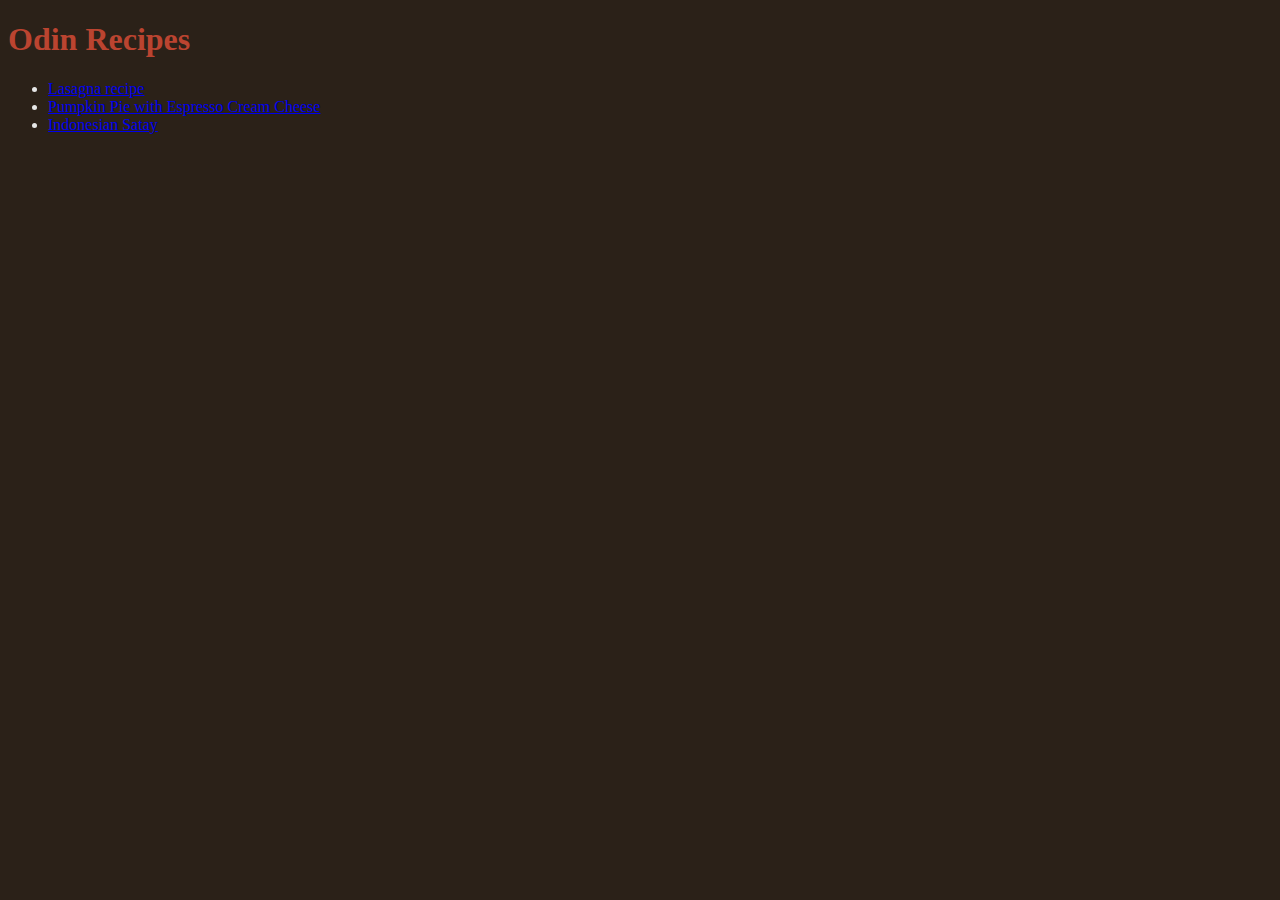
<file: index.html>
<!DOCTYPE html>



<html lang="en">
    <head>
        <meta charset="utf-8">
        <title>Home</title>
        <link rel="stylesheet" href="style.css">
    </head>

    <body>
        <h1>Odin Recipes</h1>
        <ul>
            <li><a href="recipe/lasagna/lasagna.html">Lasagna recipe</a></li>
            <li><a href="recipe/pumpkin-espresso/pumpkin-esspresso.html">Pumpkin Pie with Espresso Cream Cheese</a></li>
            <li><a href="recipe/indonesian-satay/indonesian-satay.html">Indonesian Satay</a></li>
        </ul>
        
    </body>
</html>
</file>
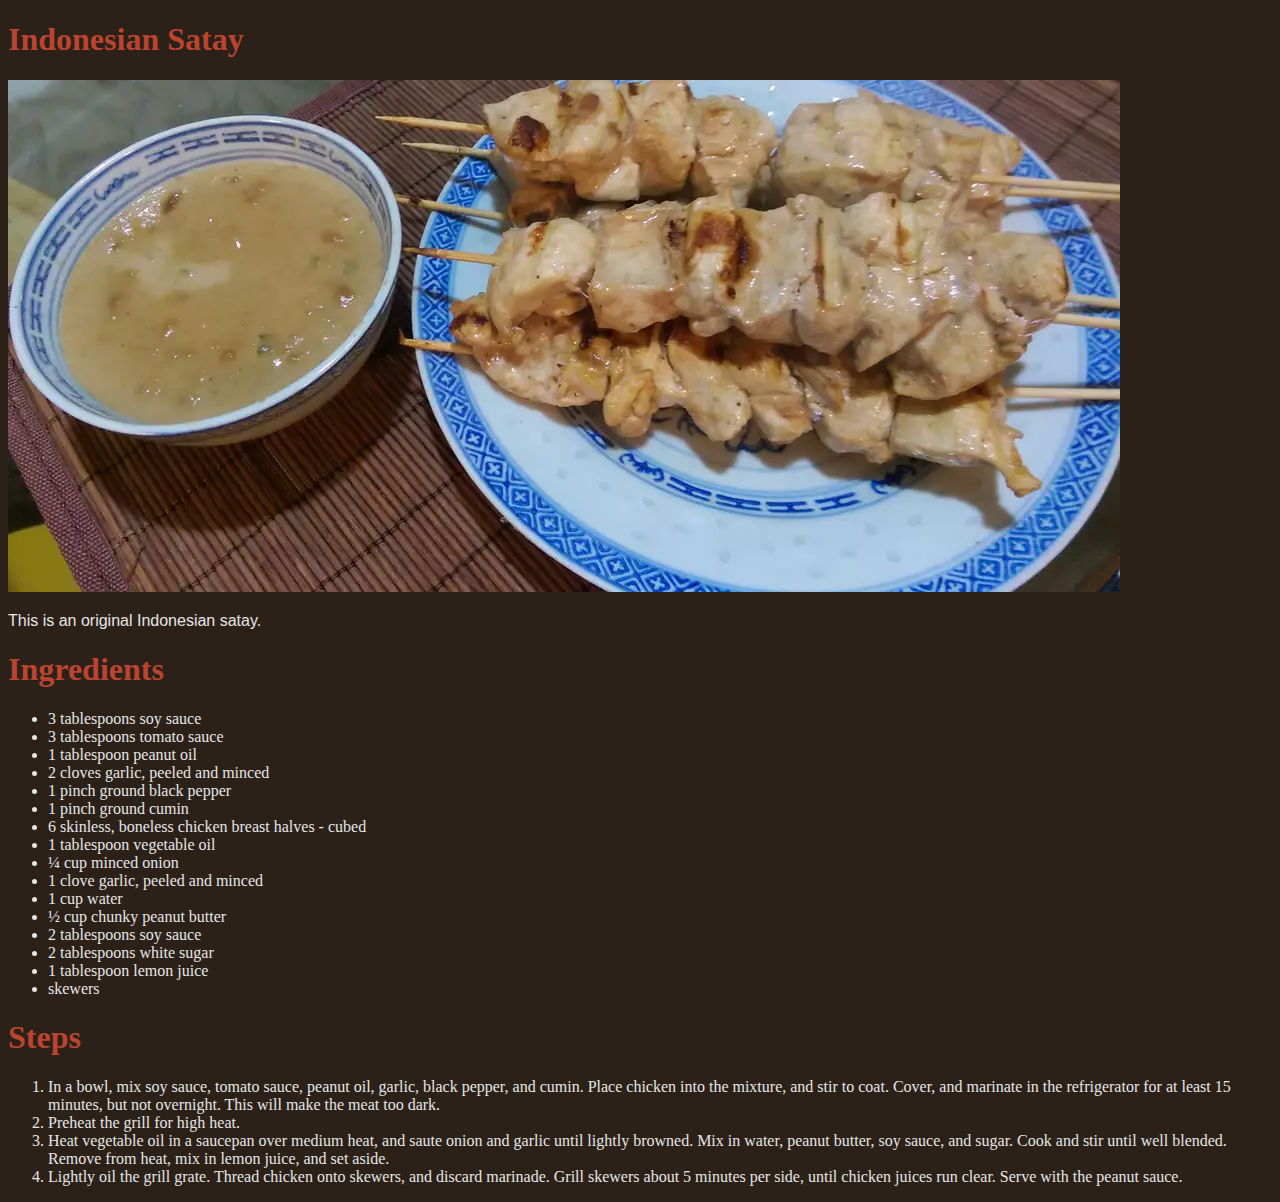
<file: recipe/indonesian-satay/indonesian-satay.html>
<!DOCTYPE html>
<html lang="en">
<head>
    <meta charset="UTF-8">
    <meta http-equiv="X-UA-Compatible" content="IE=edge">
    <meta name="viewport" content="width=device-width, initial-scale=1.0">
    <title>Indonesian Satay</title>
    <link rel="stylesheet" href="../../style.css">
</head>
<body>
    <h1>Indonesian Satay</h1>
    <img src="./indonesian-satay.webp" alt="soup and chiecken pieces marinated with sauce">
    <p>This is an original Indonesian satay.</p>
    <h1>Ingredients</h1>
    <ul>
        <li>3 tablespoons soy sauce</li>
        <li>3 tablespoons tomato sauce</li>
        <li>1 tablespoon peanut oil</li>
        <li>2 cloves garlic, peeled and minced</li>
        <li>1 pinch ground black pepper</li>
        <li>1 pinch ground cumin</li>
        <li>6 skinless, boneless chicken breast halves - cubed</li>
        <li>1 tablespoon vegetable oil</li>
        <li>¼ cup minced onion</li>
        <li>1 clove garlic, peeled and minced</li>
        <li>1 cup water</li>
        <li>½ cup chunky peanut butter</li>
        <li>2 tablespoons soy sauce</li>
        <li>2 tablespoons white sugar</li>
        <li>1 tablespoon lemon juice</li>
        <li>skewers</li>
    </ul>

<h1>Steps</h1>
<ol>
    <li>In a bowl, mix soy sauce, tomato sauce, peanut oil, garlic, black pepper, and cumin. Place chicken into the mixture, and stir to coat. Cover, and marinate in the refrigerator for at least 15 minutes, but not overnight. This will make the meat too dark.</li>
    <li>Preheat the grill for high heat.</li>
    <li>Heat vegetable oil in a saucepan over medium heat, and saute onion and garlic until lightly browned. Mix in water, peanut butter, soy sauce, and sugar. Cook and stir until well blended. Remove from heat, mix in lemon juice, and set aside.</li>
    <li>Lightly oil the grill grate. Thread chicken onto skewers, and discard marinade. Grill skewers about 5 minutes per side, until chicken juices run clear. Serve with the peanut sauce.</li>
</ol>
</body>
</html>
</file>
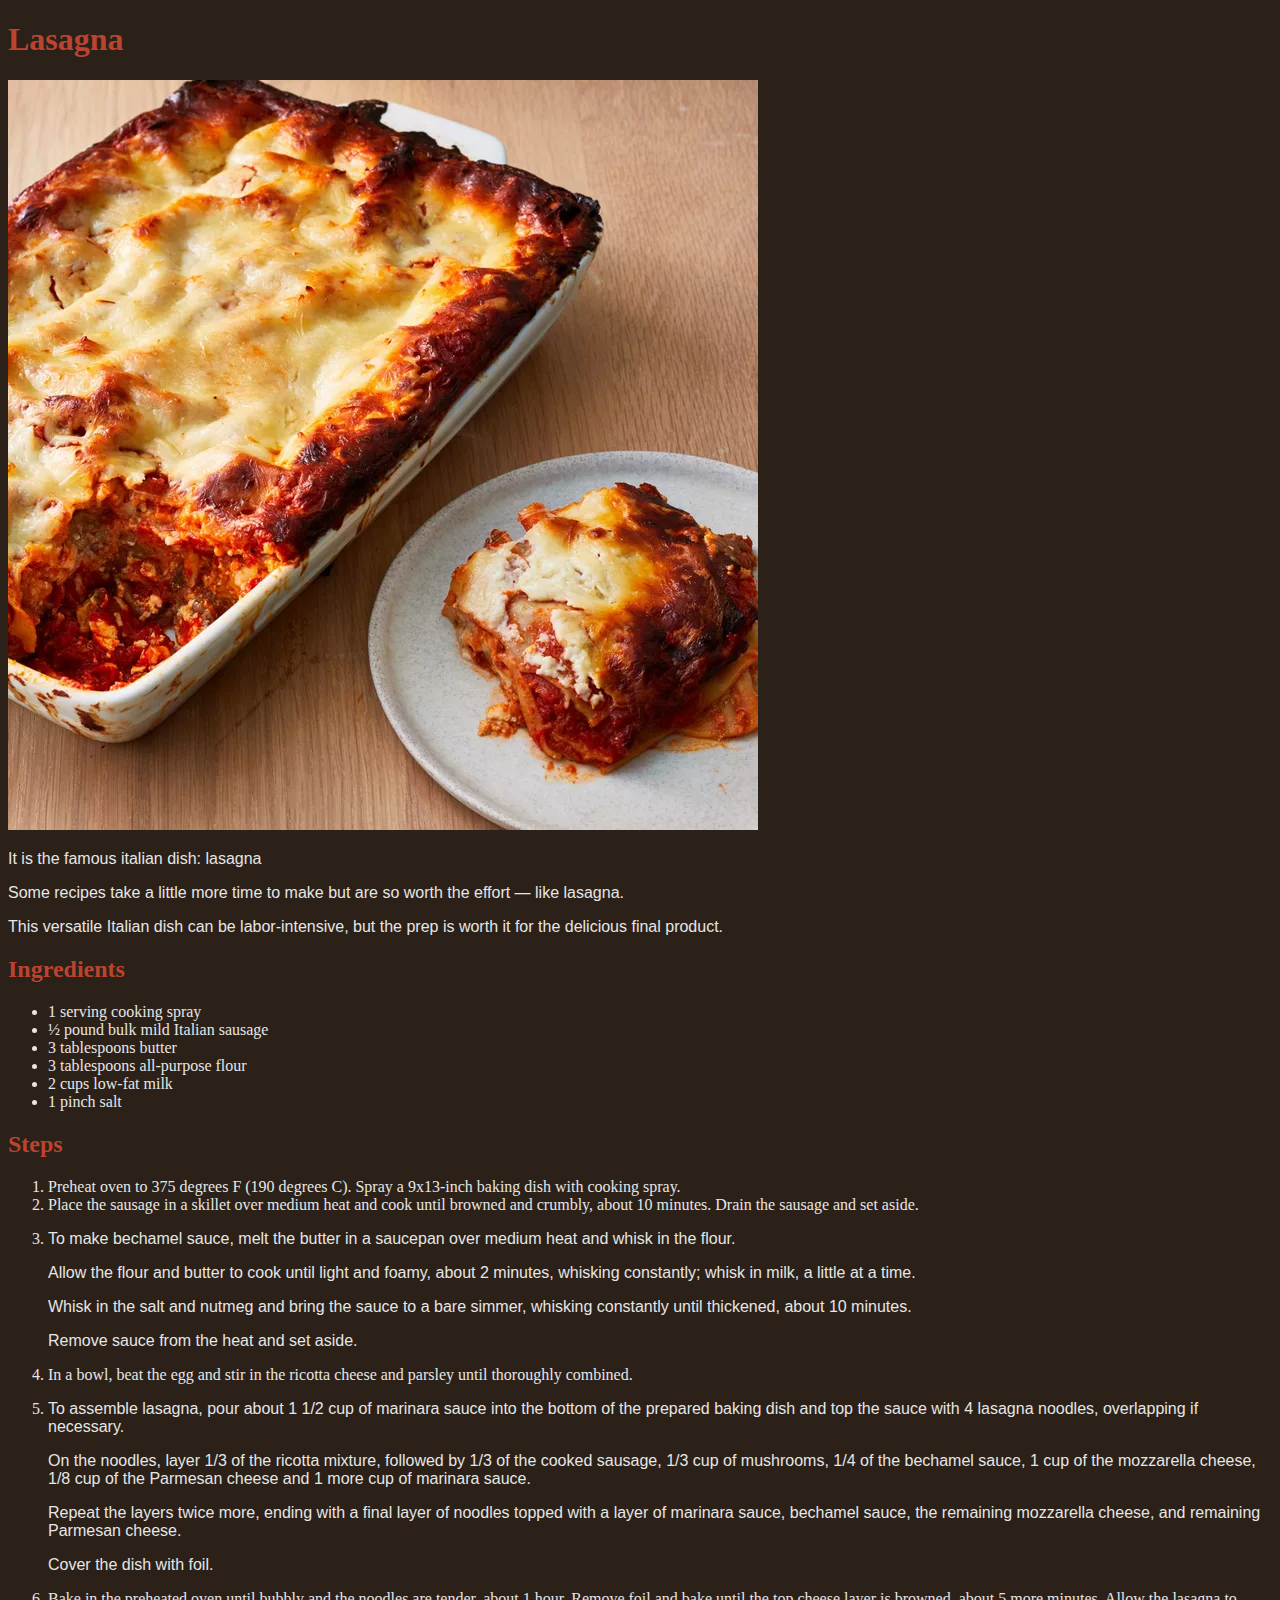
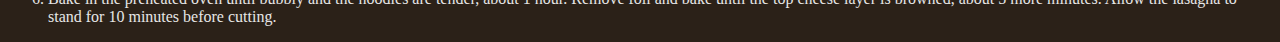
<file: recipe/lasagna/lasagna.html>
<!DOCTYPE html>
<html lang="en">
<head>
    <meta charset="UTF-8">
    <meta http-equiv="X-UA-Compatible" content="IE=edge">
    <meta name="viewport" content="width=device-width, initial-scale=1.0">
    <title>Lasagna</title>
    <link rel="stylesheet" href="../../style.css">
</head>
<body>
    <h1>Lasagna</h1>
    <div>
        <img src="lasagna.webp" alt="Delicious cooked Lasagna">
        <p>It is the famous italian dish: lasagna</p>
    </div>

    <div>
        <p>Some recipes take a little more time to make but are so worth the effort — like lasagna.</p>
        <p> This versatile Italian dish can be labor-intensive, but the prep is worth it for the delicious final product.</p>
    </div>


    <h2>Ingredients</h2>
    <ul>
        <li>1 serving cooking spray</li>
        <li>½ pound bulk mild Italian sausage</li>
        <li>3 tablespoons butter</li>
        <li>3 tablespoons all-purpose flour</li>
        <li>2 cups low-fat milk</li>
        <li>1 pinch salt</li>
    </ul>

    <h2>Steps</h2>
    <ol>
        <li>Preheat oven to 375 degrees F (190 degrees C). Spray a 9x13-inch baking dish with cooking spray.</li>
        <li>Place the sausage in a skillet over medium heat and cook until browned and crumbly, about 10 minutes. Drain the sausage and set aside.</li>
        <li>
            <p>To make bechamel sauce, melt the butter in a saucepan over medium heat and whisk in the flour.</p>
            <p>Allow the flour and butter to cook until light and foamy, about 2 minutes, whisking constantly; whisk in milk, a little at a time.</p>
            <p>Whisk in the salt and nutmeg and bring the sauce to a bare simmer, whisking constantly until thickened, about 10 minutes.</p>
            <p>Remove sauce from the heat and set aside.</p>
        </li>
        <li>In a bowl, beat the egg and stir in the ricotta cheese and parsley until thoroughly combined.</li>
        <li>
            <p>To assemble lasagna, pour about 1 1/2 cup of marinara sauce into the bottom of the prepared baking dish and top the sauce with 4 lasagna noodles, overlapping if necessary.</p>
            <p>On the noodles, layer 1/3 of the ricotta mixture, followed by 1/3 of the cooked sausage, 1/3 cup of mushrooms, 1/4 of the bechamel sauce, 1 cup of the mozzarella cheese, 1/8 cup of the Parmesan cheese and 1 more cup of marinara sauce.</p>
            <p>Repeat the layers twice more, ending with a final layer of noodles topped with a layer of marinara sauce, bechamel sauce, the remaining mozzarella cheese, and remaining Parmesan cheese.</p>
            <p>Cover the dish with foil.</p>
        </li>
        <li>Bake in the preheated oven until bubbly and the noodles are tender, about 1 hour. Remove foil and bake until the top cheese layer is browned, about 5 more minutes. Allow the lasagna to stand for 10 minutes before cutting.</li>
    </ol>
</body>
</html>
</file>
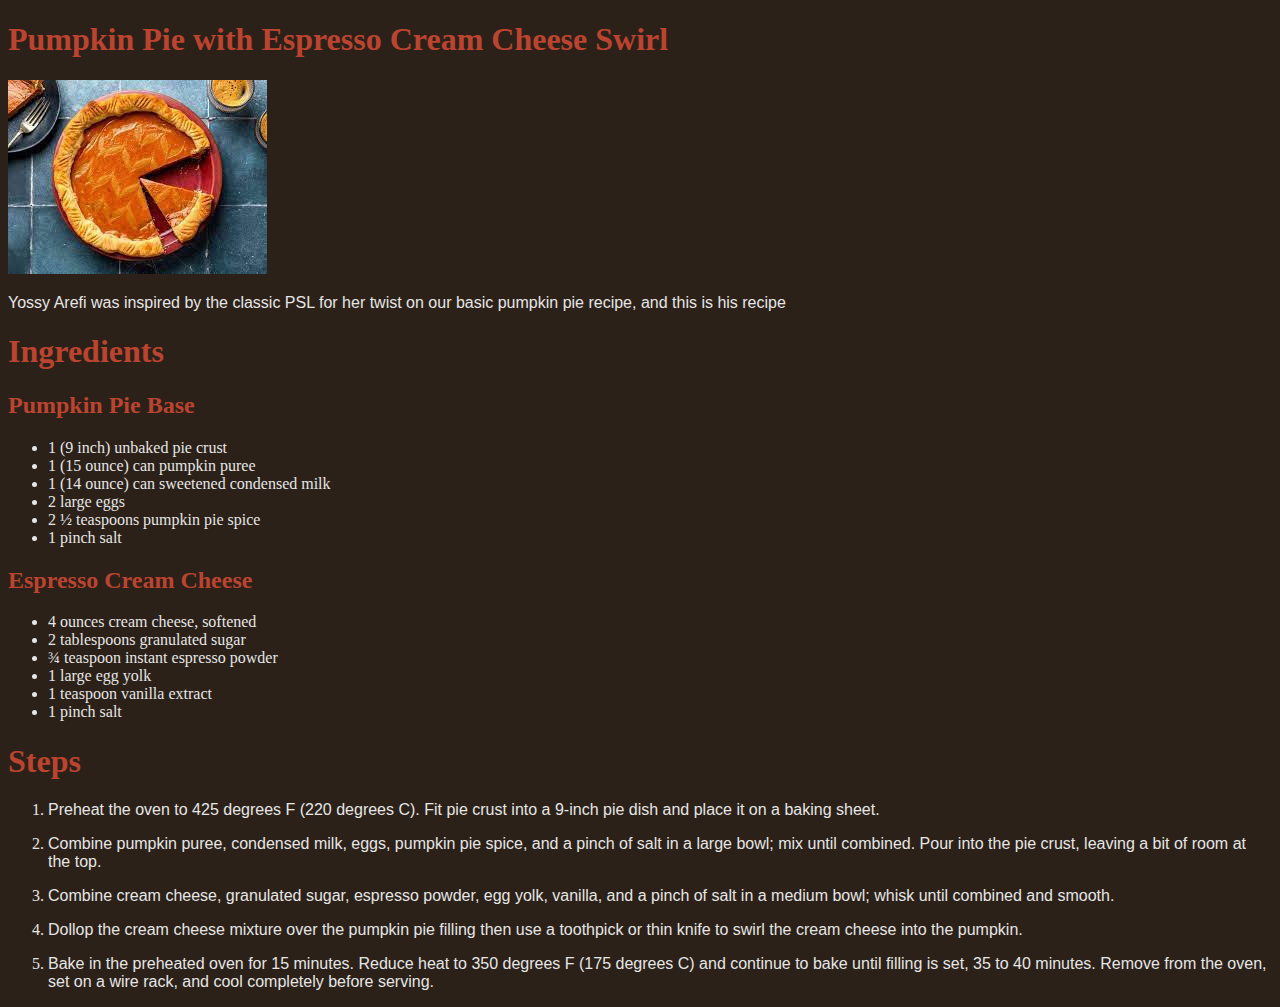
<file: recipe/pumpkin-espresso/pumpkin-esspresso.html>
<!DOCTYPE html>
<html lang="en">
<head>
    <meta charset="UTF-8">
    <meta http-equiv="X-UA-Compatible" content="IE=edge">
    <meta name="viewport" content="width=device-width, initial-scale=1.0">
    <title>Pumpkin Pie with Espresso</title>
    <link rel="stylesheet" href="../../style.css">
</head>
<body>
    <h1>Pumpkin Pie with Espresso Cream Cheese Swirl</h1>
    <img src="./pumpkin.jpeg" alt="A slice of a Pumpkin Pie with Espresso Cream Cheese Swirl">
    <p class="text">Yossy Arefi was inspired by the classic PSL for her twist on our basic pumpkin pie recipe, and this is his recipe</p>

    <h1 class="title">Ingredients</h1>
    <h2 class="title">Pumpkin Pie Base</h2>
    <ul>
        <li>1 (9 inch) unbaked pie crust</li>
        <li>1 (15 ounce) can pumpkin puree</li>
        <li>1 (14 ounce) can sweetened condensed milk</li>
        <li>2 large eggs</li>
        <li>2 ½ teaspoons pumpkin pie spice</li>
        <li>1 pinch salt</li>
    </ul>
    <h2>Espresso Cream Cheese</h2>
    <ul>
        <li>4 ounces cream cheese, softened</li>
        <li>2 tablespoons granulated sugar</li>
        <li>¾ teaspoon instant espresso powder</li>
        <li>1 large egg yolk</li>
        <li>1 teaspoon vanilla extract</li>
        <li>1 pinch salt</li>
    </ul>
    <h1>Steps</h1>
    <ol>
        <li><p>Preheat the oven to 425 degrees F (220 degrees C). Fit pie crust into a 9-inch pie dish and place it on a baking sheet.</p></li>

        <li><p>Combine pumpkin puree, condensed milk, eggs, pumpkin pie spice, and a pinch of salt in a large bowl; mix until combined. Pour into the pie crust, leaving a bit of room at the top.</p></li>
        <li><p>Combine cream cheese, granulated sugar, espresso powder, egg yolk, vanilla, and a pinch of salt in a medium bowl; whisk until combined and smooth.</p></li>
        <li><p>Dollop the cream cheese mixture over the pumpkin pie filling then use a toothpick or thin knife to swirl the cream cheese into the pumpkin.</p></li>
        <li><p>Bake in the preheated oven for 15 minutes. Reduce heat to 350 degrees F (175 degrees C) and continue to bake until filling is set, 35 to 40 minutes. Remove from the oven, set on a wire rack, and cool completely before serving.</p></li>
    </ol>
</body>
</html>
</file>
<file: style.css>
body{
    background-color: #2B2118;
}

.text, p{
    font-family: Arial, Helvetica, sans-serif;
    color: #E6E6E6;
}

.title, h1, h2{
    color: #bb4430;
}

ul li, ol li{
    color: #E6E6E6;
}
</file>
